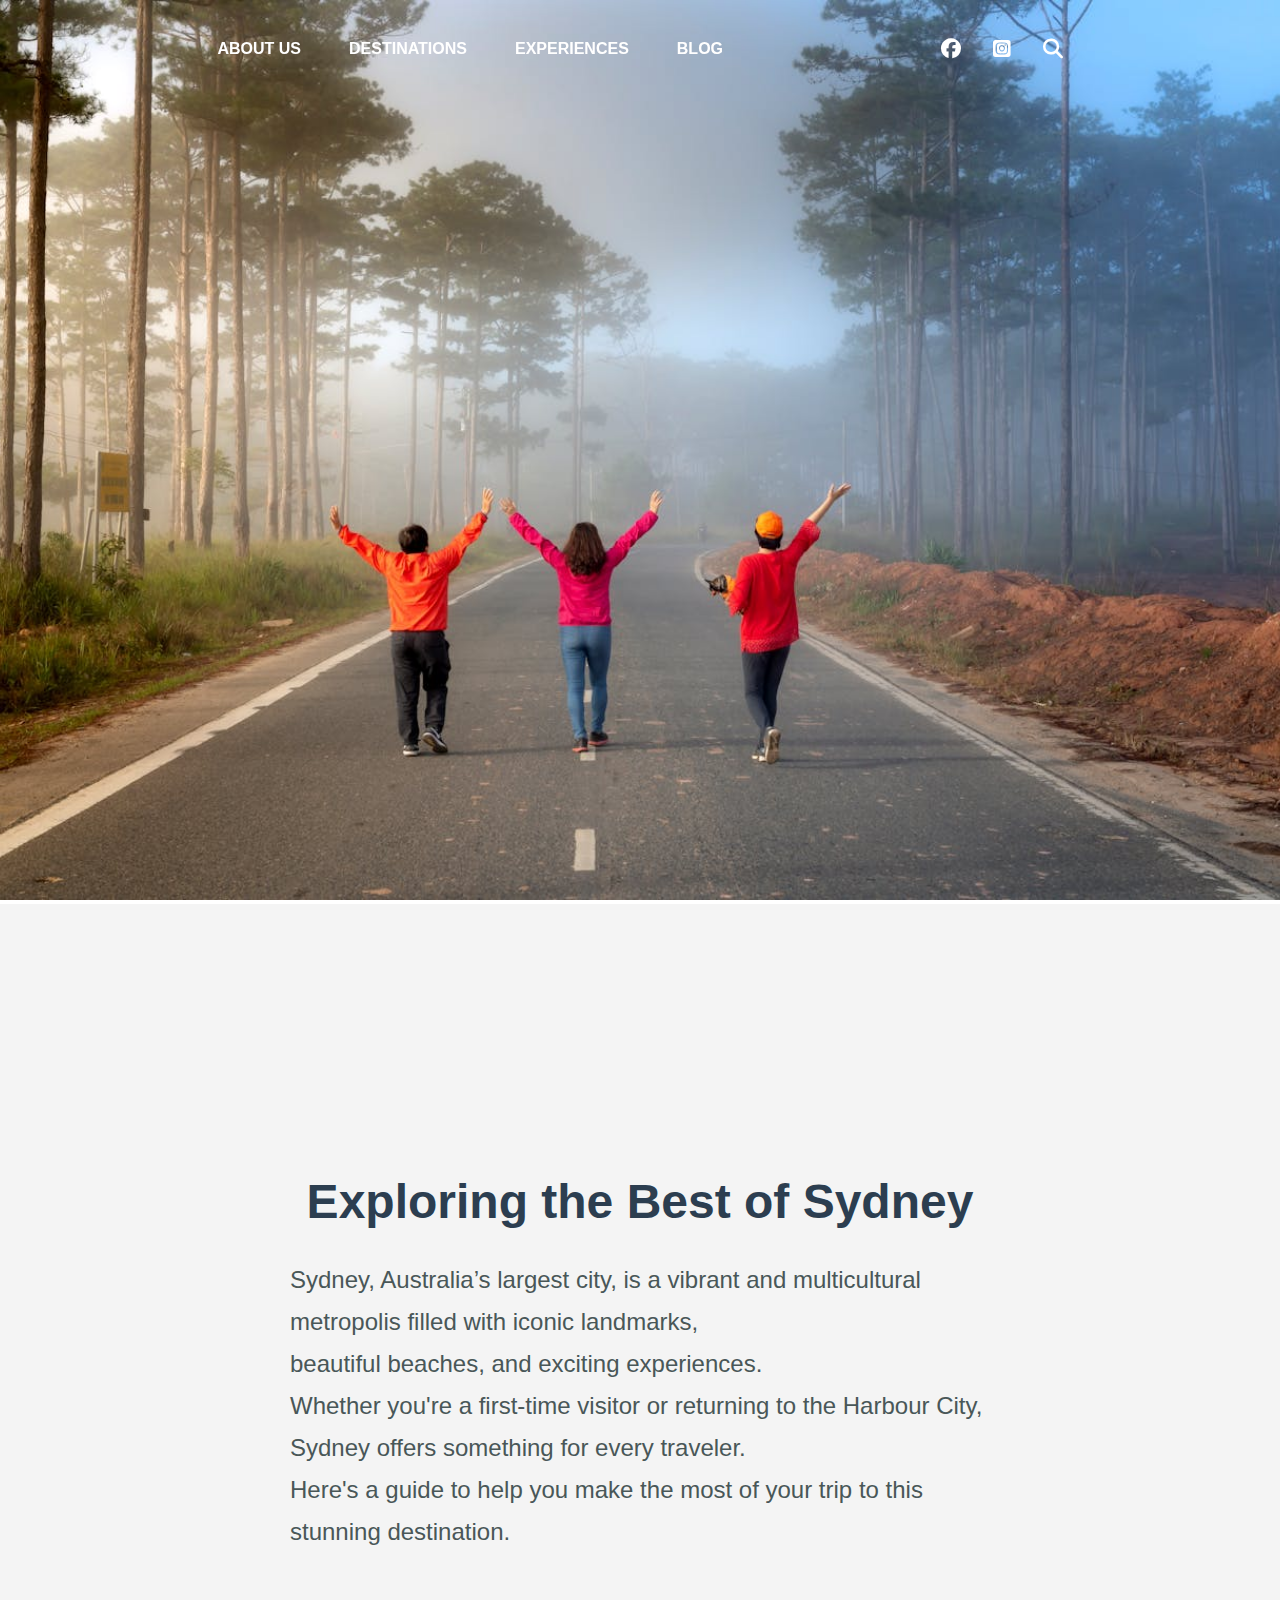
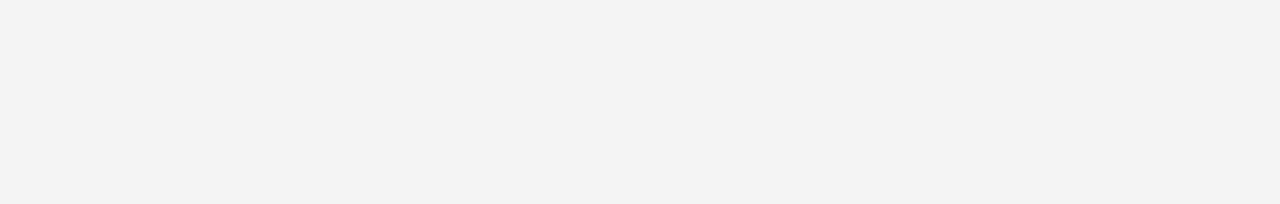
<file: blog1.html>
<!DOCTYPE html>
<html lang="en">
<head>
    <meta charset="UTF-8">
    <meta name="viewport" content="width=device-width, initial-scale=1.0">
    <title>Explore Australia</title>
    <link rel="stylesheet" href="https://cdnjs.cloudflare.com/ajax/libs/font-awesome/6.7.2/css/all.min.css" integrity="sha512-Evv84Mr4kqVGRNSgIGL/F/aIDqQb7xQ2vcrdIwxfjThSH8CSR7PBEakCr51Ck+w+/U6swU2Im1vVX0SVk9ABhg==" crossorigin="anonymous" referrerpolicy="no-referrer" />

     <link rel="stylesheet"  href="second-page.css"> 
</head>
<body >
    <div class="hero-section">
        <img src="pexels-quang-nguyen-vinh-222549-2176593 (2).jpg" id="Opera">
        <div class="navbar">
            <div class="nav-links">
                <a href="#">ABOUT US</a>
                <a href="#">DESTINATIONS</a>
                <a href="#">EXPERIENCES</a>
                <a href="#">BLOG</a>
            </div>
            <div class="icons">
                <i class="fa-brands fa-facebook"></i>
                <i class="fa-brands fa-square-instagram"></i>
                <i class="fa-solid fa-magnifying-glass"></i>
            </div>
        </div>
    </div>
    <div class="Blog">
        <div class="blog-post">
            <div class="heading">
                <h1>Exploring the Best of Sydney</h1>
                <div class="Paragraph">
                    <p>
                    Sydney, Australia’s largest city, is a vibrant and multicultural metropolis filled with iconic landmarks,<br> beautiful beaches, and exciting experiences. <br>Whether you're a first-time visitor or returning to the Harbour City,<br> Sydney offers something for every traveler. <br>Here's a guide to help you make the most of your trip to this stunning destination.
                </p>

                </div>
            </div>
        </div>
    </div>
</body>
</html>
</file>
<file: second-page.css>
*{
    margin: 0;
    padding: 0;
    font-family: Arial;
box-sizing: border-box;
}
.navbar{
    display: flex;
    justify-content: space-evenly;
    align-items: center;
    gap: 30px;
    padding: 15px 30px;
    position: fixed;
    top: 0;
    width: 100%;
    z-index: 10;
    margin-top: 1.5rem;
    
}
.navbar a {
    color:white ;
    text-decoration: none;
    font-size: 1rem;
    font-weight: bold;
    
}
.nav-links{
    display: flex;
    gap: 3rem;
    justify-content: center;
}

.navbar a:hover {
    opacity: 0.4;
}
.icons{
    display: flex;
    gap: 2rem;
}
.icons i {
    font-size: 1.25rem; 
    color: white ; 
    cursor: pointer; 
    
}
.icons i:hover{
    opacity: 0.4;  
    
}
#Opera{
    width: 100%;
    height: 100vh;
    object-fit: cover;
    top: 0;
    left: 0;
    z-index: -1;
}
.Blog {
    display: flex;
    justify-content: center;
    align-items: center;
    height: 100vh; 
    padding: 30px; 
    width: 100%;
    box-sizing: border-box;
    background-color: rgba(128, 128, 128, 0.091);
}
.blog-post {

    width: 100%;
    
}
.heading h1 {
    text-align: center;
    font-size: 3rem; 
    color: #2C3E50 ;
    margin-bottom: 30px; 
    padding-top: 3rem;
}
.Paragraph p {
    font-size: 1.5rem;
    line-height: 1.75; 
    color: #495758;
    margin-bottom: 30px; 
    max-width: 700px;
    margin-left: auto; 
    margin-right: auto;
}
@media (max-width: 768px) {
    .navbar {
        flex-direction: column;
        gap: 20px;
        padding: 10px 20px;
    }
    
    .nav-links {
        flex-direction: column;
        gap: 1.5rem;
    }
    
    .icons {
        flex-direction: column;
        gap: 1.5rem;
    }

    .heading h1 {
        font-size: 2.5rem;
        padding-top: 2rem;
    }

    .Paragraph p {
        font-size: 1.2rem;
        line-height: 1.6;
        margin: 0 15px;
    }
    
}

@media (max-width: 480px) {


    .heading h1 {
        font-size: 2rem;
        padding-top: 1.5rem;
    }

    .Paragraph p {
        font-size: 1.1rem;
        line-height: 1.5;
        margin: 0 10px;
    }

    .navbar a {
        font-size: 0.9rem;
    }

    .icons i {
        font-size: 1rem;
    }

}
</file>
